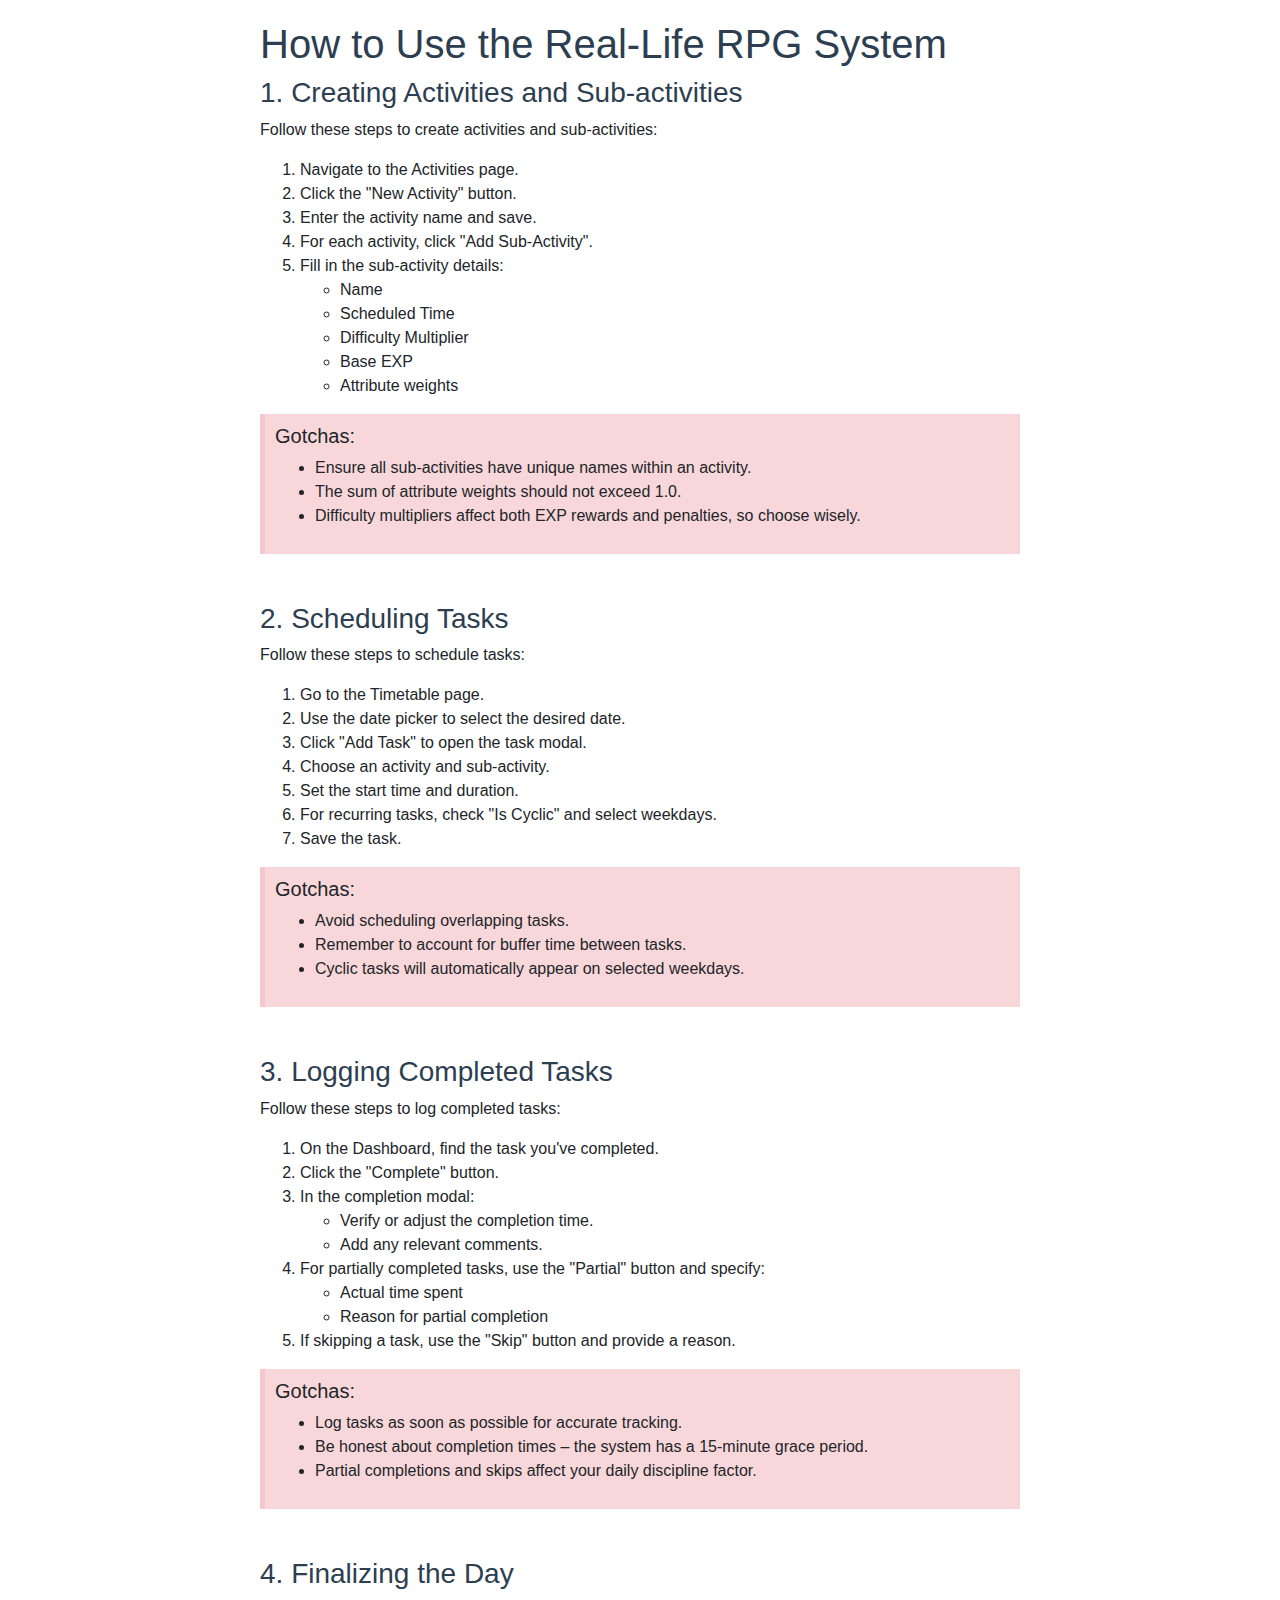
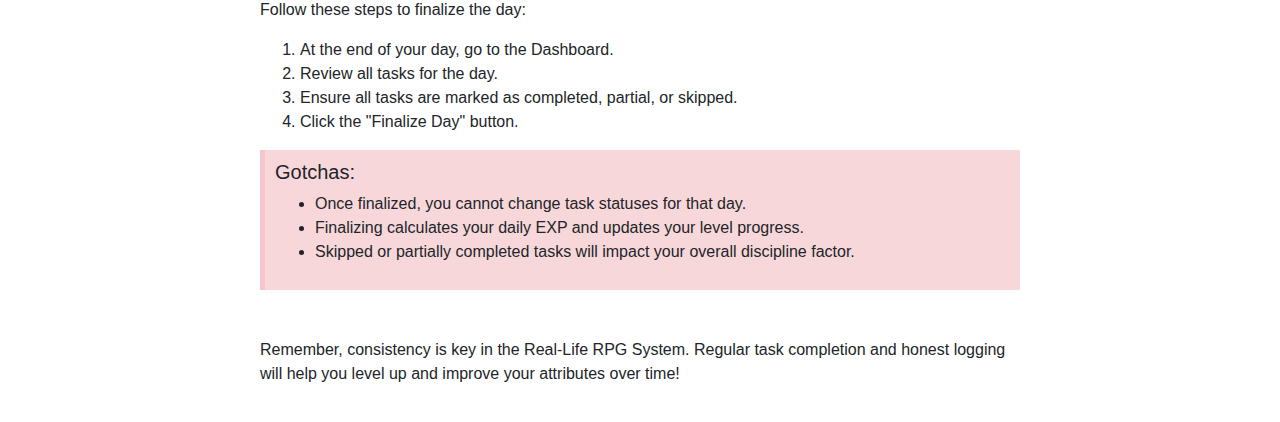
<file: app/templates/guide.html>
<!DOCTYPE html>
<html lang="en">
<head>
    <meta charset="UTF-8">
    <meta name="viewport" content="width=device-width, initial-scale=1.0">
    <title>Real-Life RPG System Help</title>
    <link rel="stylesheet" href="https://stackpath.bootstrapcdn.com/bootstrap/4.5.2/css/bootstrap.min.css">
    <style>
        body {
            font-family: Arial, sans-serif;
        }
        .container {
            max-width: 800px;
            margin: auto;
            padding: 20px;
        }
        h1, h3 {
            color: #2c3e50;
        }
        .gotchas {
            background-color: #f8d7da;
            border-left: 5px solid #f5c6cb;
            padding: 10px;
            margin-top: 10px;
        }
    </style>
</head>
<body>
    <div class="container">
        <h1>How to Use the Real-Life RPG System</h1>

        <div class="mb-5">
            <h3>1. Creating Activities and Sub-activities</h3>
            <p>Follow these steps to create activities and sub-activities:</p>
            <ol>
                <li>Navigate to the Activities page.</li>
                <li>Click the "New Activity" button.</li>
                <li>Enter the activity name and save.</li>
                <li>For each activity, click "Add Sub-Activity".</li>
                <li>Fill in the sub-activity details:
                    <ul>
                        <li>Name</li>
                        <li>Scheduled Time</li>
                        <li>Difficulty Multiplier</li>
                        <li>Base EXP</li>
                        <li>Attribute weights</li>
                    </ul>
                </li>
            </ol>
            <div class="gotchas">
                <h5>Gotchas:</h5>
                <ul>
                    <li>Ensure all sub-activities have unique names within an activity.</li>
                    <li>The sum of attribute weights should not exceed 1.0.</li>
                    <li>Difficulty multipliers affect both EXP rewards and penalties, so choose wisely.</li>
                </ul>
            </div>
        </div>

        <div class="mb-5">
            <h3>2. Scheduling Tasks</h3>
            <p>Follow these steps to schedule tasks:</p>
            <ol>
                <li>Go to the Timetable page.</li>
                <li>Use the date picker to select the desired date.</li>
                <li>Click "Add Task" to open the task modal.</li>
                <li>Choose an activity and sub-activity.</li>
                <li>Set the start time and duration.</li>
                <li>For recurring tasks, check "Is Cyclic" and select weekdays.</li>
                <li>Save the task.</li>
            </ol>
            <div class="gotchas">
                <h5>Gotchas:</h5>
                <ul>
                    <li>Avoid scheduling overlapping tasks.</li>
                    <li>Remember to account for buffer time between tasks.</li>
                    <li>Cyclic tasks will automatically appear on selected weekdays.</li>
                </ul>
            </div>
        </div>

        <div class="mb-5">
            <h3>3. Logging Completed Tasks</h3>
            <p>Follow these steps to log completed tasks:</p>
            <ol>
                <li>On the Dashboard, find the task you've completed.</li>
                <li>Click the "Complete" button.</li>
                <li>In the completion modal:
                    <ul>
                        <li>Verify or adjust the completion time.</li>
                        <li>Add any relevant comments.</li>
                    </ul>
                </li>
                <li>For partially completed tasks, use the "Partial" button and specify:
                    <ul>
                        <li>Actual time spent</li>
                        <li>Reason for partial completion</li>
                    </ul>
                </li>
                <li>If skipping a task, use the "Skip" button and provide a reason.</li>
            </ol>
            <div class="gotchas">
                <h5>Gotchas:</h5>
                <ul>
                    <li>Log tasks as soon as possible for accurate tracking.</li>
                    <li>Be honest about completion times – the system has a 15-minute grace period.</li>
                    <li>Partial completions and skips affect your daily discipline factor.</li>
                </ul>
            </div>
        </div>

        <div class="mb-5">
            <h3>4. Finalizing the Day</h3>
            <p>Follow these steps to finalize the day:</p>
            <ol>
                <li>At the end of your day, go to the Dashboard.</li>
                <li>Review all tasks for the day.</li>
                <li>Ensure all tasks are marked as completed, partial, or skipped.</li>
                <li>Click the "Finalize Day" button.</li>
            </ol>
            <div class="gotchas">
                <h5>Gotchas:</h5>
                <ul>
                    <li>Once finalized, you cannot change task statuses for that day.</li>
                    <li>Finalizing calculates your daily EXP and updates your level progress.</li>
                    <li>Skipped or partially completed tasks will impact your overall discipline factor.</li>
                </ul>
            </div>
        </div>

        <p>Remember, consistency is key in the Real-Life RPG System. Regular task completion and honest logging will help you level up and improve your attributes over time!</p>
    </div>

    <script src="https://code.jquery.com/jquery-3.5.1.slim.min.js"></script>
    <script src="https://cdn.jsdelivr.net/npm/@popperjs/core@2.5.4/dist/umd/popper.min.js"></script>
    <script src="https://stackpath.bootstrapcdn.com/bootstrap/4.5.2/js/bootstrap.min.js"></script>
</body>
</html>
</file>
